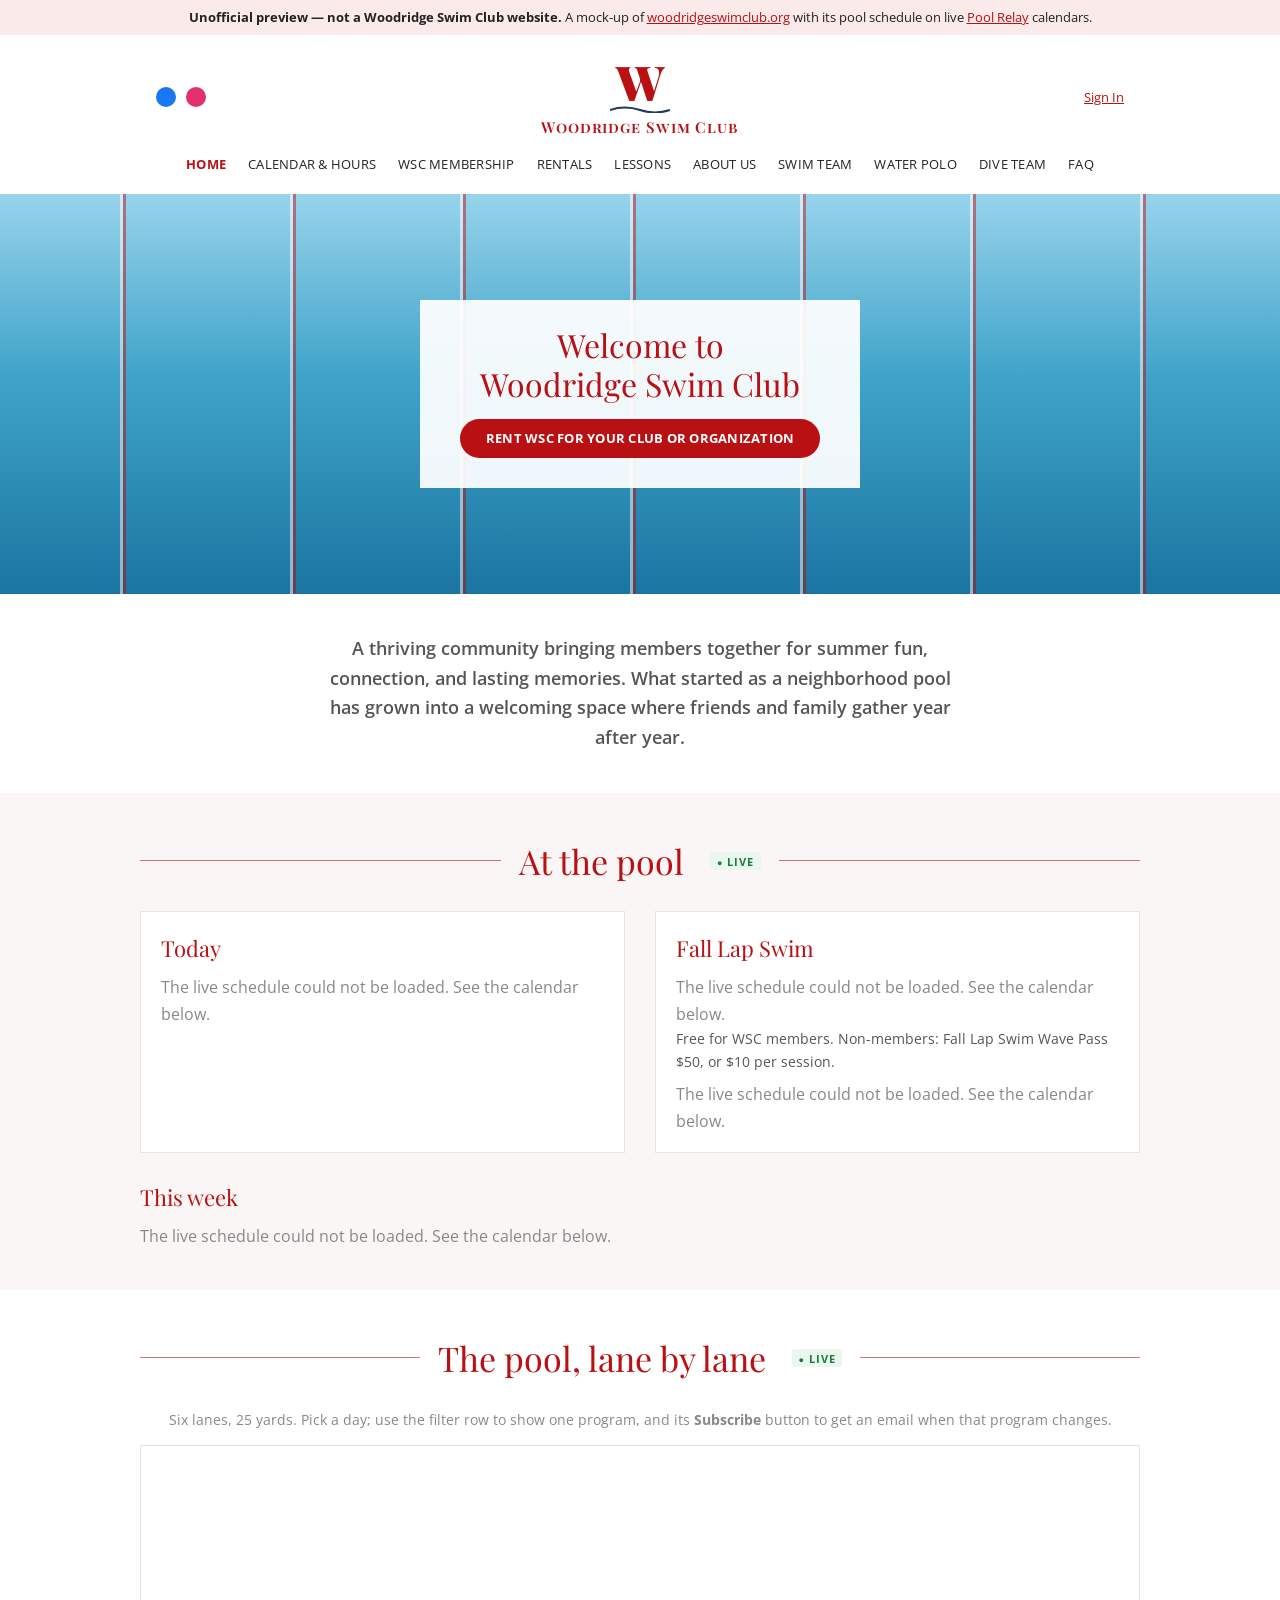
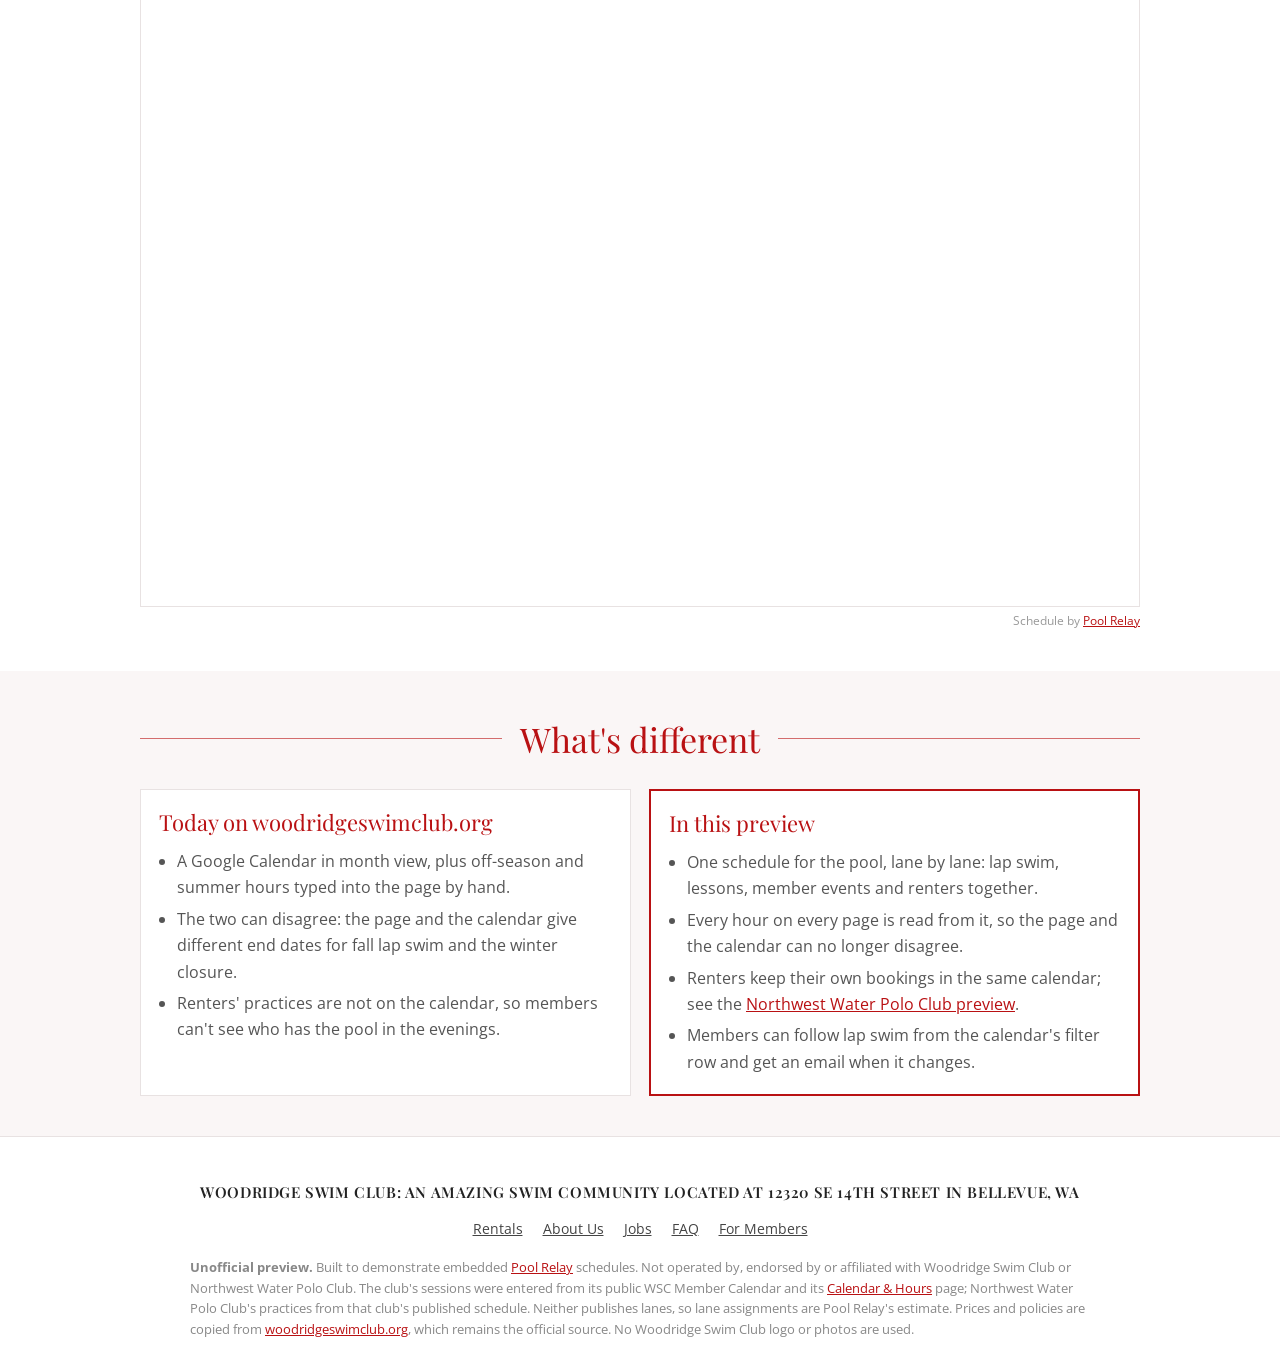
<file: index.html>
<!doctype html>
<!-- UNOFFICIAL PREVIEW. Not a Woodridge Swim Club website. A mock-up of https://woodridgeswimclub.org
     with the pool schedule on live Pool Relay calendars. Built to demonstrate Pool Relay; not affiliated with Woodridge Swim Club. -->
<html lang="en">
<head>
<meta charset="utf-8">
<meta name="viewport" content="width=device-width, initial-scale=1">
<meta name="robots" content="noindex">
<title>Home | Woodridge Swim Club (unofficial preview)</title>
<link rel="preconnect" href="https://fonts.googleapis.com"><link rel="preconnect" href="https://fonts.gstatic.com" crossorigin>
<link href="https://fonts.googleapis.com/css2?family=Open+Sans:wght@400;600;700&family=Playfair+Display:wght@400;600;900&display=swap" rel="stylesheet">
<link rel="stylesheet" href="style.css?v=8741b66e">
</head>
<body>
<div class="preview-note"><b>Unofficial preview — not a Woodridge Swim Club website.</b> A mock-up of <a href="https://woodridgeswimclub.org" target="_blank" rel="noopener noreferrer">woodridgeswimclub.org</a> with its pool schedule on live <a href="https://www.poolrelay.com/" target="_blank" rel="noopener noreferrer">Pool Relay</a> calendars.</div>
<header class="site">
  <div class="top"><div class="social"><a class="fb" href="https://www.facebook.com/223320237696365" target="_blank" rel="noopener noreferrer"><span class="sr" hidden>Facebook</span></a><a class="ig" href="https://www.instagram.com/woodridgeswimclub12320/" target="_blank" rel="noopener noreferrer"><span class="sr" hidden>Instagram</span></a></div>
    <a class="brand" href="index.html"><span class="w">W</span><svg class="wave" viewBox="0 0 60 8" aria-hidden="true"><path d="M0 5 Q15 0 30 5 T60 5" fill="none" stroke="#1f3a5f" stroke-width="2"/></svg><span class="nm">Woodridge Swim Club</span></a>
    <div class="tools"><a href="https://woodridgeswimclub.org/m/account" target="_blank" rel="noopener noreferrer">Sign In</a></div></div>
  <nav class="main" aria-label="Main"><a href="index.html" class="here">Home</a><a href="calendar-hours.html">Calendar &amp; Hours</a><a href="https://woodridgeswimclub.org/wsc-membership" target="_blank" rel="noopener noreferrer">WSC Membership</a><a href="rentals.html">Rentals</a><a href="https://woodridgeswimclub.org/lessons" target="_blank" rel="noopener noreferrer">Lessons</a><a href="https://woodridgeswimclub.org/about-us" target="_blank" rel="noopener noreferrer">About Us</a><a href="https://woodridgeswimclub.org/swim-team" target="_blank" rel="noopener noreferrer">Swim Team</a><a href="water-polo.html">Water Polo</a><a href="https://woodridgeswimclub.org/dive-team" target="_blank" rel="noopener noreferrer">Dive Team</a><a href="https://woodridgeswimclub.org/faq" target="_blank" rel="noopener noreferrer">FAQ</a></nav>
  <details class="mnav"><summary>Menu ▾</summary><div class="mpanel"><a href="index.html" class="here">Home</a><a href="calendar-hours.html">Calendar &amp; Hours</a><a href="https://woodridgeswimclub.org/wsc-membership" target="_blank" rel="noopener noreferrer">WSC Membership</a><a href="rentals.html">Rentals</a><a href="https://woodridgeswimclub.org/lessons" target="_blank" rel="noopener noreferrer">Lessons</a><a href="https://woodridgeswimclub.org/about-us" target="_blank" rel="noopener noreferrer">About Us</a><a href="https://woodridgeswimclub.org/swim-team" target="_blank" rel="noopener noreferrer">Swim Team</a><a href="water-polo.html">Water Polo</a><a href="https://woodridgeswimclub.org/dive-team" target="_blank" rel="noopener noreferrer">Dive Team</a><a href="https://woodridgeswimclub.org/faq" target="_blank" rel="noopener noreferrer">FAQ</a></div></details>
</header>
<main>

<section class="hero"><div class="box"><h1>Welcome to<br>Woodridge Swim Club</h1>
  <a class="btn" href="rentals.html">Rent WSC for your club or organization</a></div></section>
<section class="band"><div class="wrap">
  <p class="lead">A thriving community bringing members together for summer fun, connection, and lasting memories. What started as a
    neighborhood pool has grown into a welcoming space where friends and family gather year after year.</p>
</div></section>
<section class="band tint"><div class="wrap">
  <h2 class="rule">At the pool <span class="live-tag">Live</span></h2>
  <div class="cols">
    <div class="card"><h3>Today</h3><div data-live="today" data-view="Nc7axAhzCRbiygA0GagJJG" data-empty="Nothing on the schedule.">…</div></div>
    <div class="card"><h3>Fall Lap Swim</h3><div data-live="when" data-view="Nc7axAhzCRbiygA0GagJJG" data-groups="grp:lap-swim-44" data-by-title>…</div>
      <p class="small" style="margin:0">Free for WSC members. Non-members: Fall Lap Swim Wave Pass $50, or $10 per session.</p>
      <div data-live="closures" data-view="Nc7axAhzCRbiygA0GagJJG" data-ahead="75" style="margin-top:8px"></div></div>
  </div>
  <h3 style="margin-top:26px">This week</h3>
  <div class="week" data-live="week" data-view="Nc7axAhzCRbiygA0GagJJG" data-skip-empty data-empty="Nothing in the pool this week."><p class="muted">Loading the week…</p></div>
</div></section>
<section class="band"><div class="wrap">
  <h2 class="rule">The pool, lane by lane <span class="live-tag">Live</span></h2>
  <p class="small muted" style="text-align:center">Six lanes, 25 yards. Pick a day; use the filter row to show one program, and its
    <b>Subscribe</b> button to get an email when that program changes.</p>
  <div class="frame"><iframe src="https://www.poolrelay.com/embed/qDBViA6j1TooChUAy2r0jS" height="760" title="Woodridge Swim Club pool, lane by lane" loading="lazy"></iframe></div><p class="credit">Schedule by <a href="https://www.poolrelay.com/" target="_blank" rel="noopener noreferrer">Pool Relay</a></p>
</div></section>
<section class="band tint"><div class="wrap">
  <h2 class="rule">What's different</h2>
  <div class="ba">
  <div><h3>Today on woodridgeswimclub.org</h3><ul>
    <li>A Google Calendar in month view, plus off-season and summer hours typed into the page by hand.</li>
    <li>The two can disagree: the page and the calendar give different end dates for fall lap swim and the winter closure.</li>
    <li>Renters' practices are not on the calendar, so members can't see who has the pool in the evenings.</li></ul></div>
  <div class="a"><h3>In this preview</h3><ul>
    <li>One schedule for the pool, lane by lane: lap swim, lessons, member events and renters together.</li>
    <li>Every hour on every page is read from it, so the page and the calendar can no longer disagree.</li>
    <li>Renters keep their own bookings in the same calendar; see the <a href="https://psmoore.github.io/pool_nwwaterpolo/" target="_blank" rel="noopener noreferrer">Northwest Water Polo Club preview</a>.</li>
    <li>Members can follow lap swim from the calendar's filter row and get an email when it changes.</li></ul></div>
</div>
</div></section>

</main>
<footer>
  <p class="big">Woodridge Swim Club: an amazing swim community located at 12320 SE 14th Street in Bellevue, WA</p>
  <nav><a href="rentals.html">Rentals</a> <a href="https://woodridgeswimclub.org/about-us" target="_blank" rel="noopener noreferrer">About Us</a> <a href="https://woodridgeswimclub.org/jobs" target="_blank" rel="noopener noreferrer">Jobs</a> <a href="https://woodridgeswimclub.org/faq" target="_blank" rel="noopener noreferrer">FAQ</a> <a href="https://woodridgeswimclub.org/for-members" target="_blank" rel="noopener noreferrer">For Members</a></nav>
  <p class="disc"><b>Unofficial preview.</b> Built to demonstrate embedded <a href="https://www.poolrelay.com/" target="_blank" rel="noopener noreferrer">Pool Relay</a> schedules. Not operated by,
    endorsed by or affiliated with Woodridge Swim Club or Northwest Water Polo Club. The club's sessions were entered from its public WSC
    Member Calendar and its <a href="https://woodridgeswimclub.org/calendar-%26-hours" target="_blank" rel="noopener noreferrer">Calendar &amp; Hours</a> page; Northwest Water Polo Club's practices from that club's
    published schedule. Neither publishes lanes, so lane assignments are Pool Relay's estimate. Prices and policies are copied from
    <a href="https://woodridgeswimclub.org" target="_blank" rel="noopener noreferrer">woodridgeswimclub.org</a>, which remains the official source. No Woodridge Swim Club logo or photos are used.</p>
</footer>
<script src="finder.js?v=8741b66e"></script>
</body>
</html>
</file>
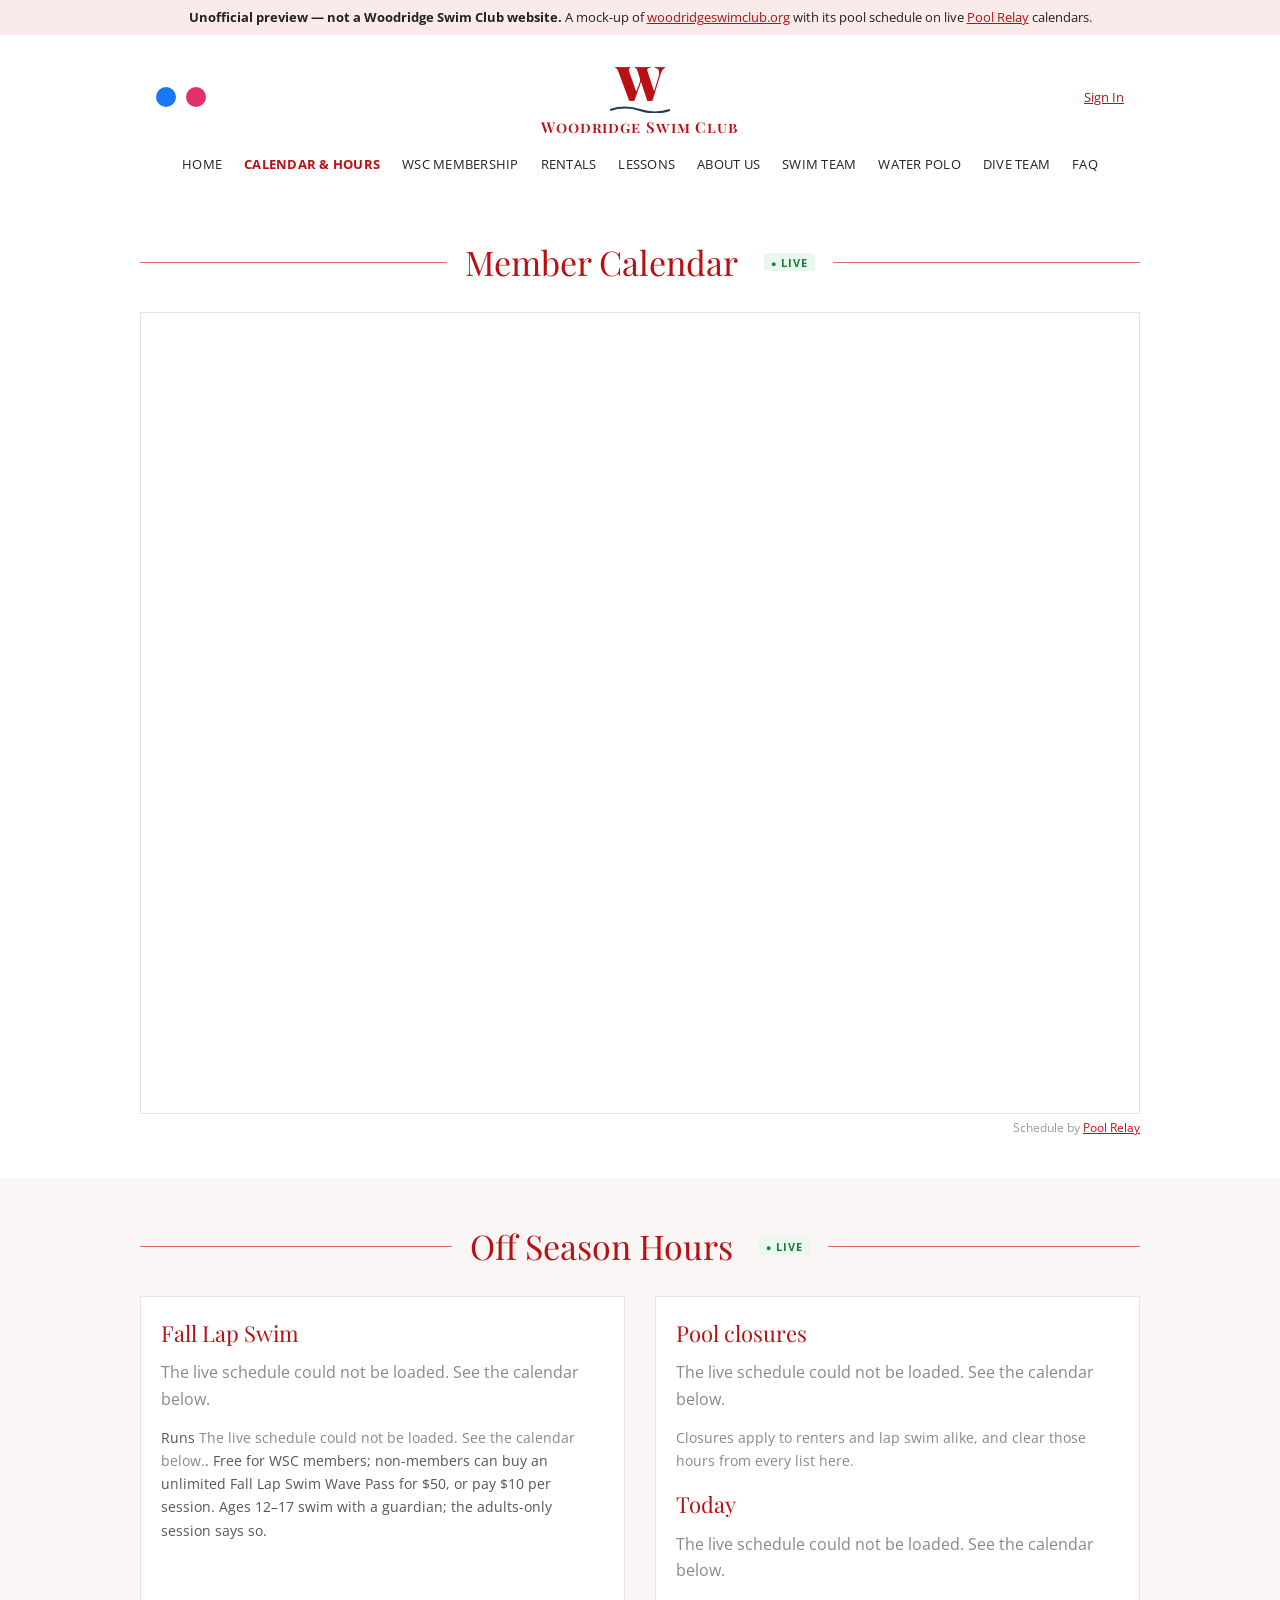
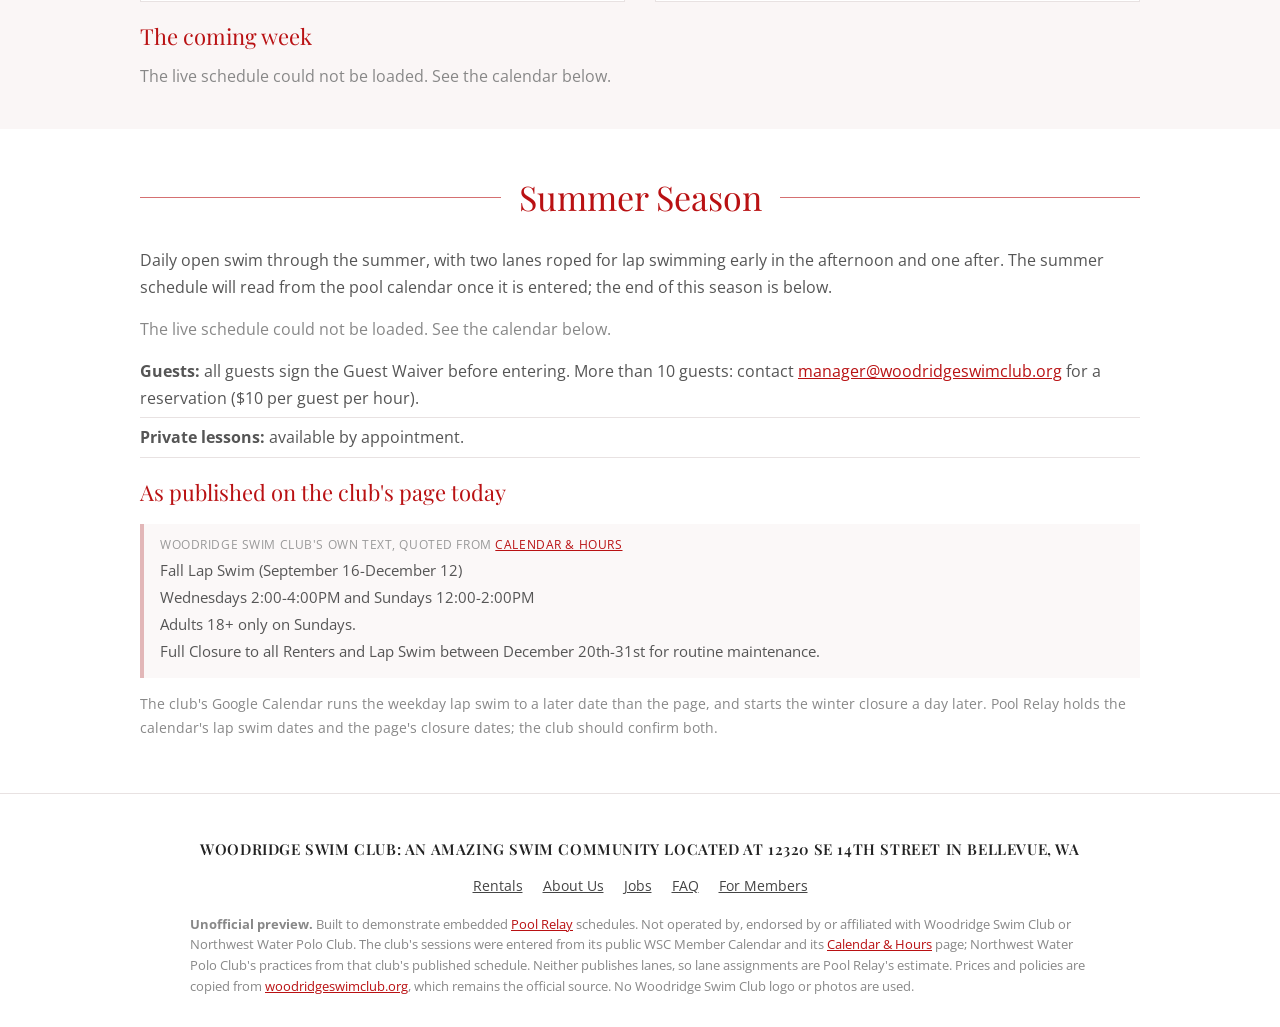
<file: calendar-hours.html>
<!doctype html>
<!-- UNOFFICIAL PREVIEW. Not a Woodridge Swim Club website. A mock-up of https://woodridgeswimclub.org
     with the pool schedule on live Pool Relay calendars. Built to demonstrate Pool Relay; not affiliated with Woodridge Swim Club. -->
<html lang="en">
<head>
<meta charset="utf-8">
<meta name="viewport" content="width=device-width, initial-scale=1">
<meta name="robots" content="noindex">
<title>Calendar &amp; Hours | Woodridge Swim Club (unofficial preview)</title>
<link rel="preconnect" href="https://fonts.googleapis.com"><link rel="preconnect" href="https://fonts.gstatic.com" crossorigin>
<link href="https://fonts.googleapis.com/css2?family=Open+Sans:wght@400;600;700&family=Playfair+Display:wght@400;600;900&display=swap" rel="stylesheet">
<link rel="stylesheet" href="style.css?v=8741b66e">
</head>
<body>
<div class="preview-note"><b>Unofficial preview — not a Woodridge Swim Club website.</b> A mock-up of <a href="https://woodridgeswimclub.org" target="_blank" rel="noopener noreferrer">woodridgeswimclub.org</a> with its pool schedule on live <a href="https://www.poolrelay.com/" target="_blank" rel="noopener noreferrer">Pool Relay</a> calendars.</div>
<header class="site">
  <div class="top"><div class="social"><a class="fb" href="https://www.facebook.com/223320237696365" target="_blank" rel="noopener noreferrer"><span class="sr" hidden>Facebook</span></a><a class="ig" href="https://www.instagram.com/woodridgeswimclub12320/" target="_blank" rel="noopener noreferrer"><span class="sr" hidden>Instagram</span></a></div>
    <a class="brand" href="index.html"><span class="w">W</span><svg class="wave" viewBox="0 0 60 8" aria-hidden="true"><path d="M0 5 Q15 0 30 5 T60 5" fill="none" stroke="#1f3a5f" stroke-width="2"/></svg><span class="nm">Woodridge Swim Club</span></a>
    <div class="tools"><a href="https://woodridgeswimclub.org/m/account" target="_blank" rel="noopener noreferrer">Sign In</a></div></div>
  <nav class="main" aria-label="Main"><a href="index.html">Home</a><a href="calendar-hours.html" class="here">Calendar &amp; Hours</a><a href="https://woodridgeswimclub.org/wsc-membership" target="_blank" rel="noopener noreferrer">WSC Membership</a><a href="rentals.html">Rentals</a><a href="https://woodridgeswimclub.org/lessons" target="_blank" rel="noopener noreferrer">Lessons</a><a href="https://woodridgeswimclub.org/about-us" target="_blank" rel="noopener noreferrer">About Us</a><a href="https://woodridgeswimclub.org/swim-team" target="_blank" rel="noopener noreferrer">Swim Team</a><a href="water-polo.html">Water Polo</a><a href="https://woodridgeswimclub.org/dive-team" target="_blank" rel="noopener noreferrer">Dive Team</a><a href="https://woodridgeswimclub.org/faq" target="_blank" rel="noopener noreferrer">FAQ</a></nav>
  <details class="mnav"><summary>Menu ▾</summary><div class="mpanel"><a href="index.html">Home</a><a href="calendar-hours.html" class="here">Calendar &amp; Hours</a><a href="https://woodridgeswimclub.org/wsc-membership" target="_blank" rel="noopener noreferrer">WSC Membership</a><a href="rentals.html">Rentals</a><a href="https://woodridgeswimclub.org/lessons" target="_blank" rel="noopener noreferrer">Lessons</a><a href="https://woodridgeswimclub.org/about-us" target="_blank" rel="noopener noreferrer">About Us</a><a href="https://woodridgeswimclub.org/swim-team" target="_blank" rel="noopener noreferrer">Swim Team</a><a href="water-polo.html">Water Polo</a><a href="https://woodridgeswimclub.org/dive-team" target="_blank" rel="noopener noreferrer">Dive Team</a><a href="https://woodridgeswimclub.org/faq" target="_blank" rel="noopener noreferrer">FAQ</a></div></details>
</header>
<main>

<section class="band"><div class="wrap">
  <h2 class="rule">Member Calendar <span class="live-tag">Live</span></h2>
  <div class="frame"><iframe src="https://www.poolrelay.com/embed/Nc7axAhzCRbiygA0GagJJG" height="800" title="Woodridge Swim Club pool, week" loading="lazy"></iframe></div><p class="credit">Schedule by <a href="https://www.poolrelay.com/" target="_blank" rel="noopener noreferrer">Pool Relay</a></p>
</div></section>
<section class="band tint"><div class="wrap">
  <h2 class="rule">Off Season Hours <span class="live-tag">Live</span></h2>
  <div class="cols">
    <div class="card"><h3>Fall Lap Swim</h3><div data-live="when" data-view="Nc7axAhzCRbiygA0GagJJG" data-groups="grp:lap-swim-44" data-by-title>…</div>
      <p class="small">Runs <span data-live="through" data-view="Nc7axAhzCRbiygA0GagJJG" data-groups="grp:lap-swim-44">…</span>. Free for WSC members; non-members can buy an unlimited Fall Lap Swim
        Wave Pass for $50, or pay $10 per session. Ages 12–17 swim with a guardian; the adults-only session says so.</p></div>
    <div class="card"><h3>Pool closures</h3><div data-live="closures" data-view="Nc7axAhzCRbiygA0GagJJG" data-ahead="120"></div>
      <p class="small muted">Closures apply to renters and lap swim alike, and clear those hours from every list here.</p>
      <h3>Today</h3><div data-live="today" data-view="Nc7axAhzCRbiygA0GagJJG" data-empty="Nothing on the schedule.">…</div></div>
  </div>
  <h3>The coming week</h3>
  <div class="week" data-live="week" data-view="Nc7axAhzCRbiygA0GagJJG" data-empty="Nothing in the pool this week."><p class="muted">Loading…</p></div>
</div></section>
<section class="band"><div class="wrap">
  <h2 class="rule">Summer Season</h2>
  <p>Daily open swim through the summer, with two lanes roped for lap swimming early in the afternoon and one after. The summer schedule
    will read from the pool calendar once it is entered; the end of this season is below.</p>
  <div data-live="when" data-view="Nc7axAhzCRbiygA0GagJJG" data-groups="grp:open-swim-10" data-lookback="60" data-past-note="Open swim is over for the year.">…</div>
  <ul class="facts"><li><b>Guests:</b> all guests sign the Guest Waiver before entering. More than 10 guests: contact
    <a href="mailto:manager@woodridgeswimclub.org">manager@woodridgeswimclub.org</a> for a reservation ($10 per guest per hour).</li>
    <li><b>Private lessons:</b> available by appointment.</li></ul>
  <h3>As published on the club's page today</h3>
  <blockquote class="quote"><span class="qh">Woodridge Swim Club&#x27;s own text, quoted from <a href="https://woodridgeswimclub.org/calendar-%26-hours" target="_blank" rel="noopener noreferrer">Calendar & Hours</a></span><p>Fall Lap Swim (September 16-December 12)</p><p>Wednesdays 2:00-4:00PM and Sundays 12:00-2:00PM</p><p>Adults 18+ only on Sundays.</p><p>Full Closure to all Renters and Lap Swim between December 20th-31st for routine maintenance.</p></blockquote>
  <p class="small muted">The club's Google Calendar runs the weekday lap swim to a later date than the page, and starts the winter closure a day
    later. Pool Relay holds the calendar's lap swim dates and the page's closure dates; the club should confirm both.</p>
</div></section>

</main>
<footer>
  <p class="big">Woodridge Swim Club: an amazing swim community located at 12320 SE 14th Street in Bellevue, WA</p>
  <nav><a href="rentals.html">Rentals</a> <a href="https://woodridgeswimclub.org/about-us" target="_blank" rel="noopener noreferrer">About Us</a> <a href="https://woodridgeswimclub.org/jobs" target="_blank" rel="noopener noreferrer">Jobs</a> <a href="https://woodridgeswimclub.org/faq" target="_blank" rel="noopener noreferrer">FAQ</a> <a href="https://woodridgeswimclub.org/for-members" target="_blank" rel="noopener noreferrer">For Members</a></nav>
  <p class="disc"><b>Unofficial preview.</b> Built to demonstrate embedded <a href="https://www.poolrelay.com/" target="_blank" rel="noopener noreferrer">Pool Relay</a> schedules. Not operated by,
    endorsed by or affiliated with Woodridge Swim Club or Northwest Water Polo Club. The club's sessions were entered from its public WSC
    Member Calendar and its <a href="https://woodridgeswimclub.org/calendar-%26-hours" target="_blank" rel="noopener noreferrer">Calendar &amp; Hours</a> page; Northwest Water Polo Club's practices from that club's
    published schedule. Neither publishes lanes, so lane assignments are Pool Relay's estimate. Prices and policies are copied from
    <a href="https://woodridgeswimclub.org" target="_blank" rel="noopener noreferrer">woodridgeswimclub.org</a>, which remains the official source. No Woodridge Swim Club logo or photos are used.</p>
</footer>
<script src="finder.js?v=8741b66e"></script>
</body>
</html>
</file>
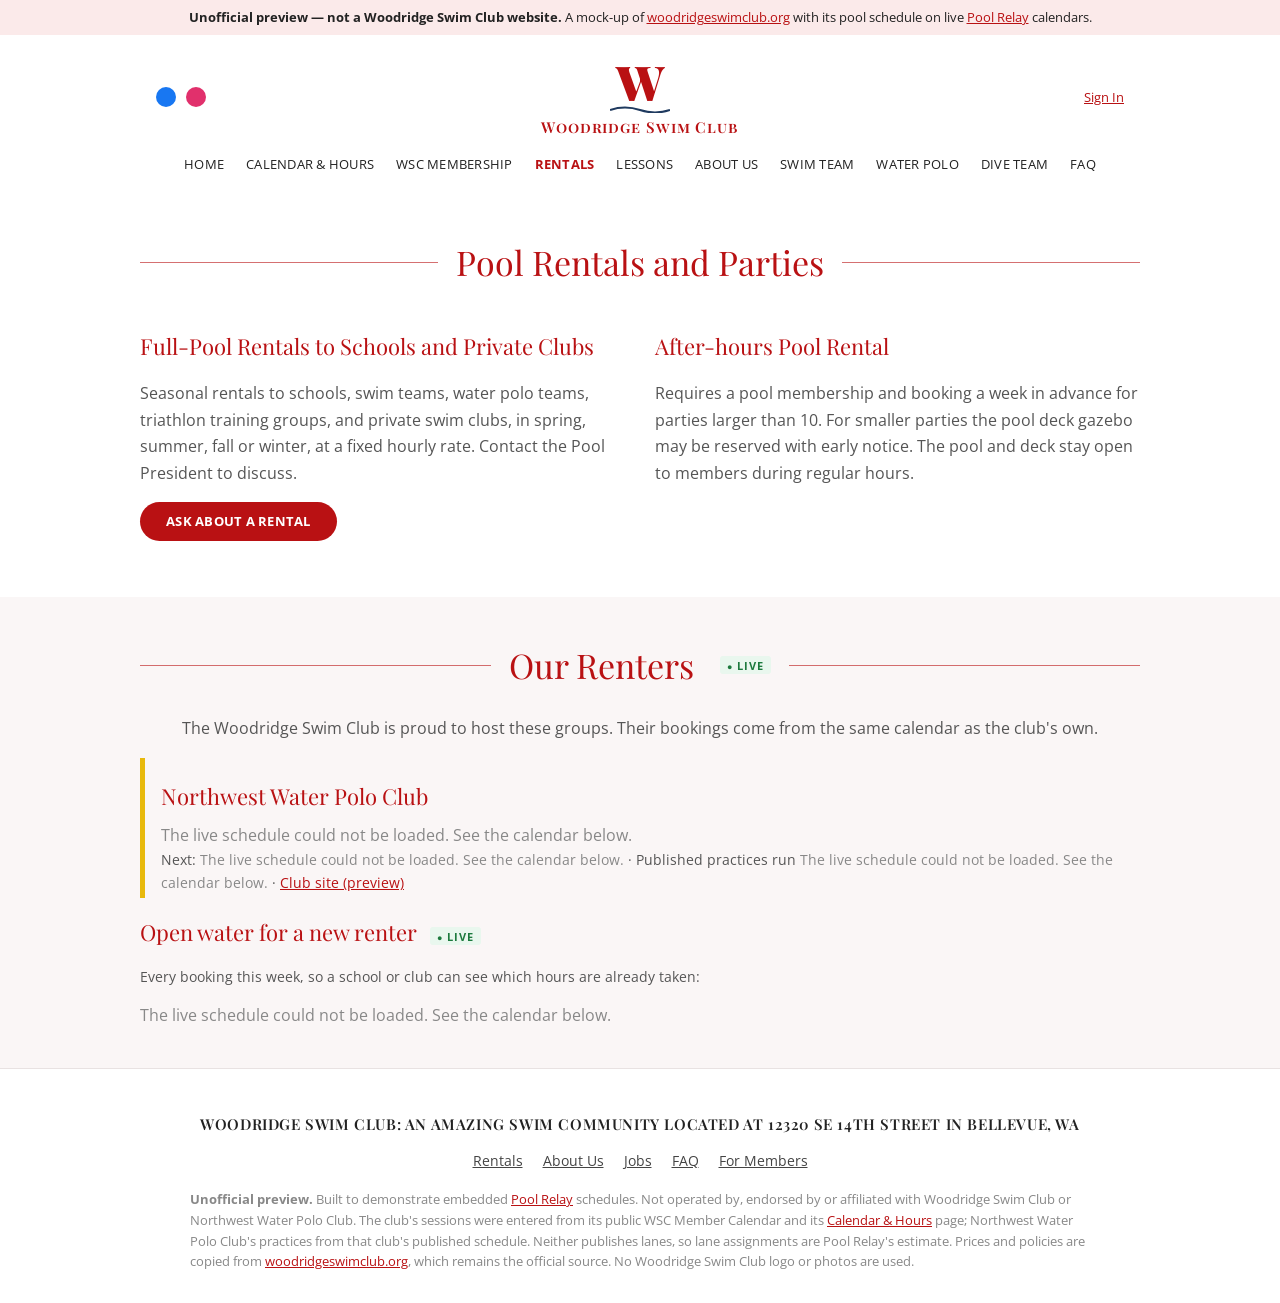
<file: rentals.html>
<!doctype html>
<!-- UNOFFICIAL PREVIEW. Not a Woodridge Swim Club website. A mock-up of https://woodridgeswimclub.org
     with the pool schedule on live Pool Relay calendars. Built to demonstrate Pool Relay; not affiliated with Woodridge Swim Club. -->
<html lang="en">
<head>
<meta charset="utf-8">
<meta name="viewport" content="width=device-width, initial-scale=1">
<meta name="robots" content="noindex">
<title>Rentals | Woodridge Swim Club (unofficial preview)</title>
<link rel="preconnect" href="https://fonts.googleapis.com"><link rel="preconnect" href="https://fonts.gstatic.com" crossorigin>
<link href="https://fonts.googleapis.com/css2?family=Open+Sans:wght@400;600;700&family=Playfair+Display:wght@400;600;900&display=swap" rel="stylesheet">
<link rel="stylesheet" href="style.css?v=8741b66e">
</head>
<body>
<div class="preview-note"><b>Unofficial preview — not a Woodridge Swim Club website.</b> A mock-up of <a href="https://woodridgeswimclub.org" target="_blank" rel="noopener noreferrer">woodridgeswimclub.org</a> with its pool schedule on live <a href="https://www.poolrelay.com/" target="_blank" rel="noopener noreferrer">Pool Relay</a> calendars.</div>
<header class="site">
  <div class="top"><div class="social"><a class="fb" href="https://www.facebook.com/223320237696365" target="_blank" rel="noopener noreferrer"><span class="sr" hidden>Facebook</span></a><a class="ig" href="https://www.instagram.com/woodridgeswimclub12320/" target="_blank" rel="noopener noreferrer"><span class="sr" hidden>Instagram</span></a></div>
    <a class="brand" href="index.html"><span class="w">W</span><svg class="wave" viewBox="0 0 60 8" aria-hidden="true"><path d="M0 5 Q15 0 30 5 T60 5" fill="none" stroke="#1f3a5f" stroke-width="2"/></svg><span class="nm">Woodridge Swim Club</span></a>
    <div class="tools"><a href="https://woodridgeswimclub.org/m/account" target="_blank" rel="noopener noreferrer">Sign In</a></div></div>
  <nav class="main" aria-label="Main"><a href="index.html">Home</a><a href="calendar-hours.html">Calendar &amp; Hours</a><a href="https://woodridgeswimclub.org/wsc-membership" target="_blank" rel="noopener noreferrer">WSC Membership</a><a href="rentals.html" class="here">Rentals</a><a href="https://woodridgeswimclub.org/lessons" target="_blank" rel="noopener noreferrer">Lessons</a><a href="https://woodridgeswimclub.org/about-us" target="_blank" rel="noopener noreferrer">About Us</a><a href="https://woodridgeswimclub.org/swim-team" target="_blank" rel="noopener noreferrer">Swim Team</a><a href="water-polo.html">Water Polo</a><a href="https://woodridgeswimclub.org/dive-team" target="_blank" rel="noopener noreferrer">Dive Team</a><a href="https://woodridgeswimclub.org/faq" target="_blank" rel="noopener noreferrer">FAQ</a></nav>
  <details class="mnav"><summary>Menu ▾</summary><div class="mpanel"><a href="index.html">Home</a><a href="calendar-hours.html">Calendar &amp; Hours</a><a href="https://woodridgeswimclub.org/wsc-membership" target="_blank" rel="noopener noreferrer">WSC Membership</a><a href="rentals.html" class="here">Rentals</a><a href="https://woodridgeswimclub.org/lessons" target="_blank" rel="noopener noreferrer">Lessons</a><a href="https://woodridgeswimclub.org/about-us" target="_blank" rel="noopener noreferrer">About Us</a><a href="https://woodridgeswimclub.org/swim-team" target="_blank" rel="noopener noreferrer">Swim Team</a><a href="water-polo.html">Water Polo</a><a href="https://woodridgeswimclub.org/dive-team" target="_blank" rel="noopener noreferrer">Dive Team</a><a href="https://woodridgeswimclub.org/faq" target="_blank" rel="noopener noreferrer">FAQ</a></div></details>
</header>
<main>

<section class="band"><div class="wrap">
  <h2 class="rule">Pool Rentals and Parties</h2>
  <div class="cols">
    <div><h3>Full-Pool Rentals to Schools and Private Clubs</h3>
      <p>Seasonal rentals to schools, swim teams, water polo teams, triathlon training groups, and private swim clubs, in spring, summer,
        fall or winter, at a fixed hourly rate. Contact the Pool President to discuss.</p>
      <p><a class="btn" href="https://woodridgeswimclub.org/rentals" target="_blank" rel="noopener noreferrer">Ask about a rental</a></p></div>
    <div><h3>After-hours Pool Rental</h3>
      <p>Requires a pool membership and booking a week in advance for parties larger than 10. For smaller parties the pool deck gazebo may
        be reserved with early notice. The pool and deck stay open to members during regular hours.</p></div>
  </div>
</div></section>
<section class="band tint"><div class="wrap">
  <h2 class="rule">Our Renters <span class="live-tag">Live</span></h2>
  <p style="text-align:center">The Woodridge Swim Club is proud to host these groups. Their bookings come from the same calendar as the club's own.</p>
  <div class="renter"><h3>Northwest Water Polo Club</h3>
    <div data-live="when" data-view="Nc7axAhzCRbiygA0GagJJG" data-groups="grp:northwest-water-polo-club" data-by-title data-past-note="Its next session has not been entered yet.">…</div>
    <p class="small" style="margin:0">Next: <span data-live="next" data-view="Nc7axAhzCRbiygA0GagJJG" data-groups="grp:northwest-water-polo-club" data-show-title>…</span> · Published practices run
      <span data-live="through" data-view="Nc7axAhzCRbiygA0GagJJG" data-groups="grp:northwest-water-polo-club">…</span> · <a href="https://psmoore.github.io/pool_nwwaterpolo/" target="_blank" rel="noopener noreferrer">Club site (preview)</a></p></div>
  <h3>Open water for a new renter <span class="live-tag">Live</span></h3>
  <p class="small">Every booking this week, so a school or club can see which hours are already taken:</p>
  <div class="week" data-live="week" data-view="Nc7axAhzCRbiygA0GagJJG"><p class="muted">Loading…</p></div>
</div></section>

</main>
<footer>
  <p class="big">Woodridge Swim Club: an amazing swim community located at 12320 SE 14th Street in Bellevue, WA</p>
  <nav><a href="rentals.html" class="here">Rentals</a> <a href="https://woodridgeswimclub.org/about-us" target="_blank" rel="noopener noreferrer">About Us</a> <a href="https://woodridgeswimclub.org/jobs" target="_blank" rel="noopener noreferrer">Jobs</a> <a href="https://woodridgeswimclub.org/faq" target="_blank" rel="noopener noreferrer">FAQ</a> <a href="https://woodridgeswimclub.org/for-members" target="_blank" rel="noopener noreferrer">For Members</a></nav>
  <p class="disc"><b>Unofficial preview.</b> Built to demonstrate embedded <a href="https://www.poolrelay.com/" target="_blank" rel="noopener noreferrer">Pool Relay</a> schedules. Not operated by,
    endorsed by or affiliated with Woodridge Swim Club or Northwest Water Polo Club. The club's sessions were entered from its public WSC
    Member Calendar and its <a href="https://woodridgeswimclub.org/calendar-%26-hours" target="_blank" rel="noopener noreferrer">Calendar &amp; Hours</a> page; Northwest Water Polo Club's practices from that club's
    published schedule. Neither publishes lanes, so lane assignments are Pool Relay's estimate. Prices and policies are copied from
    <a href="https://woodridgeswimclub.org" target="_blank" rel="noopener noreferrer">woodridgeswimclub.org</a>, which remains the official source. No Woodridge Swim Club logo or photos are used.</p>
</footer>
<script src="finder.js?v=8741b66e"></script>
</body>
</html>
</file>
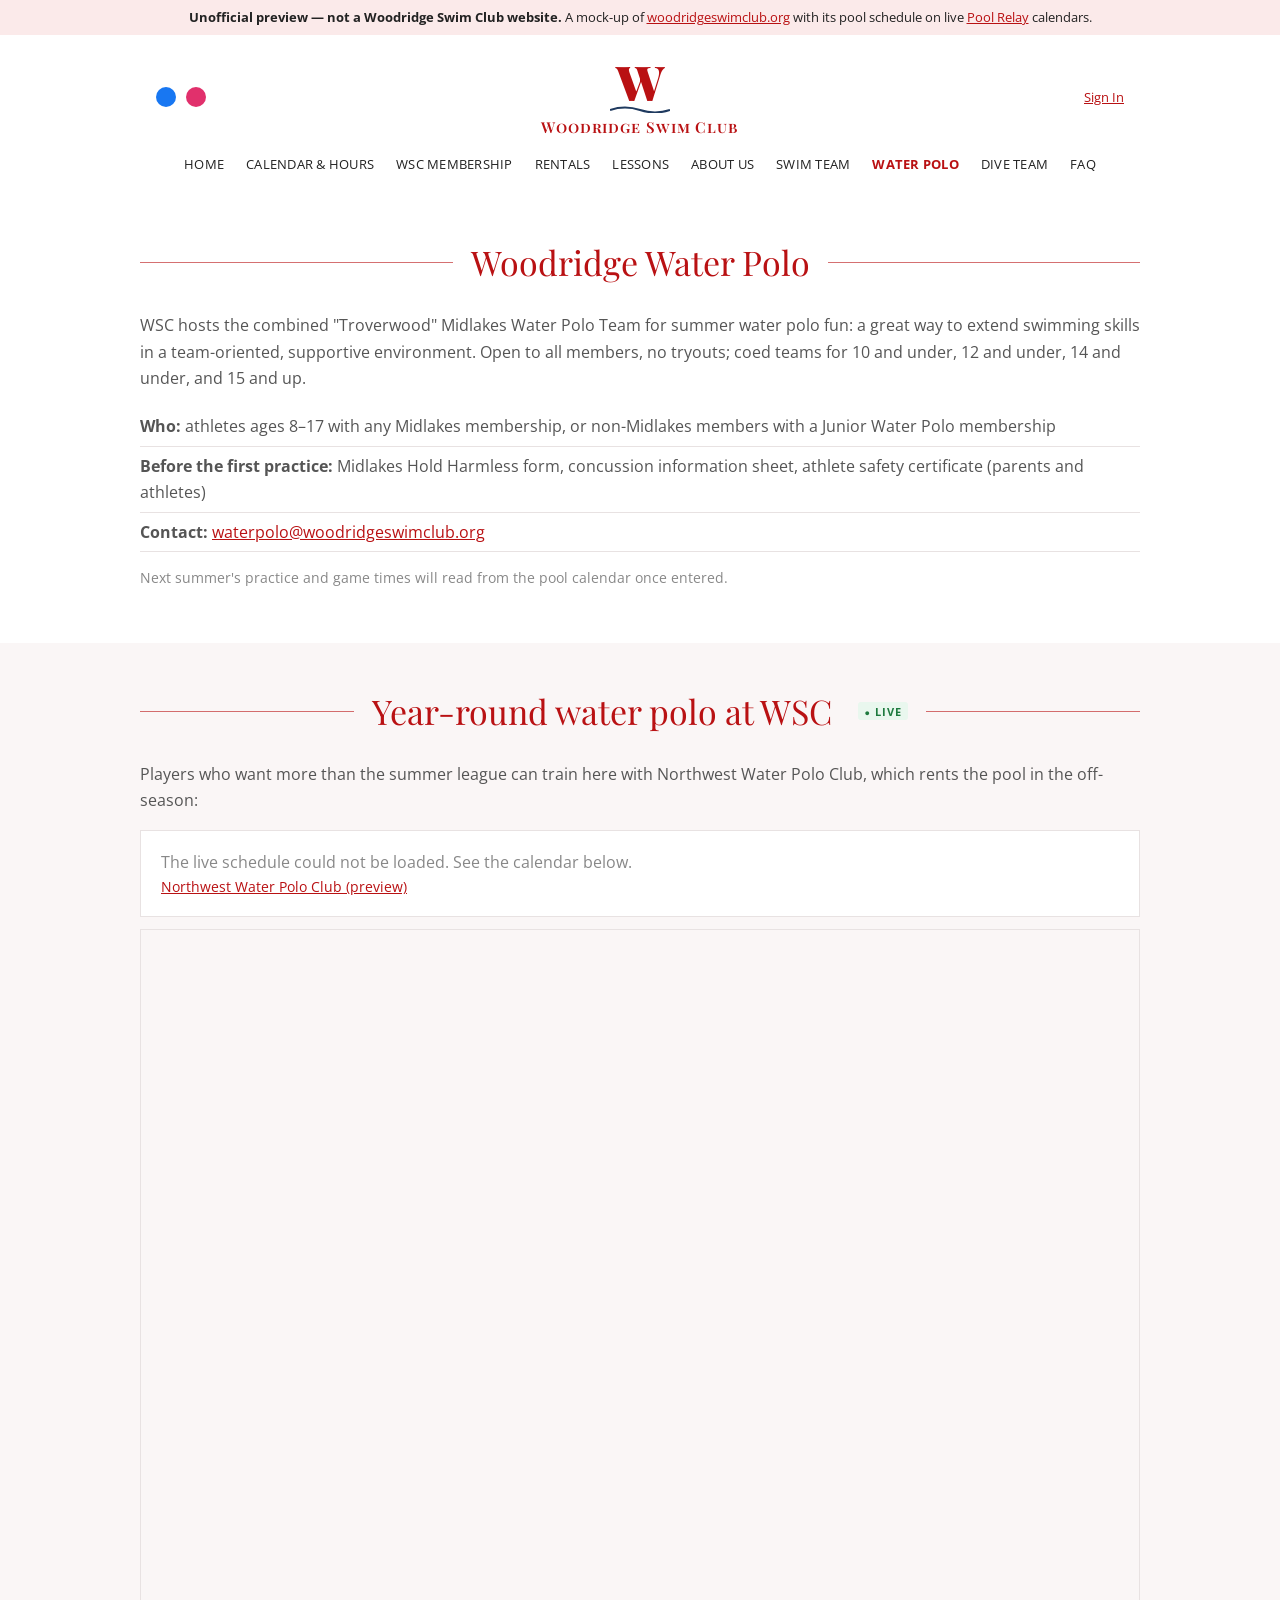
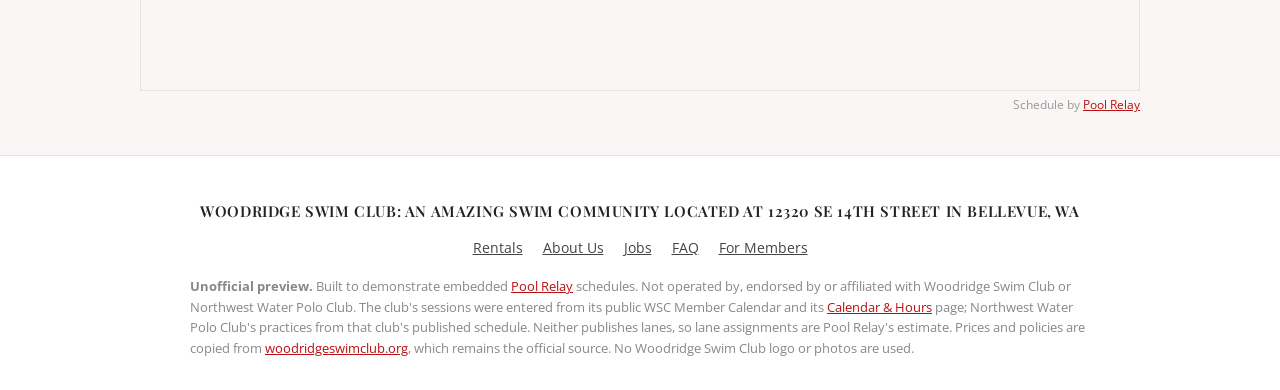
<file: water-polo.html>
<!doctype html>
<!-- UNOFFICIAL PREVIEW. Not a Woodridge Swim Club website. A mock-up of https://woodridgeswimclub.org
     with the pool schedule on live Pool Relay calendars. Built to demonstrate Pool Relay; not affiliated with Woodridge Swim Club. -->
<html lang="en">
<head>
<meta charset="utf-8">
<meta name="viewport" content="width=device-width, initial-scale=1">
<meta name="robots" content="noindex">
<title>Water Polo | Woodridge Swim Club (unofficial preview)</title>
<link rel="preconnect" href="https://fonts.googleapis.com"><link rel="preconnect" href="https://fonts.gstatic.com" crossorigin>
<link href="https://fonts.googleapis.com/css2?family=Open+Sans:wght@400;600;700&family=Playfair+Display:wght@400;600;900&display=swap" rel="stylesheet">
<link rel="stylesheet" href="style.css?v=8741b66e">
</head>
<body>
<div class="preview-note"><b>Unofficial preview — not a Woodridge Swim Club website.</b> A mock-up of <a href="https://woodridgeswimclub.org" target="_blank" rel="noopener noreferrer">woodridgeswimclub.org</a> with its pool schedule on live <a href="https://www.poolrelay.com/" target="_blank" rel="noopener noreferrer">Pool Relay</a> calendars.</div>
<header class="site">
  <div class="top"><div class="social"><a class="fb" href="https://www.facebook.com/223320237696365" target="_blank" rel="noopener noreferrer"><span class="sr" hidden>Facebook</span></a><a class="ig" href="https://www.instagram.com/woodridgeswimclub12320/" target="_blank" rel="noopener noreferrer"><span class="sr" hidden>Instagram</span></a></div>
    <a class="brand" href="index.html"><span class="w">W</span><svg class="wave" viewBox="0 0 60 8" aria-hidden="true"><path d="M0 5 Q15 0 30 5 T60 5" fill="none" stroke="#1f3a5f" stroke-width="2"/></svg><span class="nm">Woodridge Swim Club</span></a>
    <div class="tools"><a href="https://woodridgeswimclub.org/m/account" target="_blank" rel="noopener noreferrer">Sign In</a></div></div>
  <nav class="main" aria-label="Main"><a href="index.html">Home</a><a href="calendar-hours.html">Calendar &amp; Hours</a><a href="https://woodridgeswimclub.org/wsc-membership" target="_blank" rel="noopener noreferrer">WSC Membership</a><a href="rentals.html">Rentals</a><a href="https://woodridgeswimclub.org/lessons" target="_blank" rel="noopener noreferrer">Lessons</a><a href="https://woodridgeswimclub.org/about-us" target="_blank" rel="noopener noreferrer">About Us</a><a href="https://woodridgeswimclub.org/swim-team" target="_blank" rel="noopener noreferrer">Swim Team</a><a href="water-polo.html" class="here">Water Polo</a><a href="https://woodridgeswimclub.org/dive-team" target="_blank" rel="noopener noreferrer">Dive Team</a><a href="https://woodridgeswimclub.org/faq" target="_blank" rel="noopener noreferrer">FAQ</a></nav>
  <details class="mnav"><summary>Menu ▾</summary><div class="mpanel"><a href="index.html">Home</a><a href="calendar-hours.html">Calendar &amp; Hours</a><a href="https://woodridgeswimclub.org/wsc-membership" target="_blank" rel="noopener noreferrer">WSC Membership</a><a href="rentals.html">Rentals</a><a href="https://woodridgeswimclub.org/lessons" target="_blank" rel="noopener noreferrer">Lessons</a><a href="https://woodridgeswimclub.org/about-us" target="_blank" rel="noopener noreferrer">About Us</a><a href="https://woodridgeswimclub.org/swim-team" target="_blank" rel="noopener noreferrer">Swim Team</a><a href="water-polo.html" class="here">Water Polo</a><a href="https://woodridgeswimclub.org/dive-team" target="_blank" rel="noopener noreferrer">Dive Team</a><a href="https://woodridgeswimclub.org/faq" target="_blank" rel="noopener noreferrer">FAQ</a></div></details>
</header>
<main>

<section class="band"><div class="wrap">
  <h2 class="rule">Woodridge Water Polo</h2>
  <p>WSC hosts the combined "Troverwood" Midlakes Water Polo Team for summer water polo fun: a great way to extend swimming skills in a
    team-oriented, supportive environment. Open to all members, no tryouts; coed teams for 10 and under, 12 and under, 14 and under,
    and 15 and up.</p>
  <ul class="facts"><li><b>Who:</b> athletes ages 8–17 with any Midlakes membership, or non-Midlakes members with a Junior Water Polo membership</li>
    <li><b>Before the first practice:</b> Midlakes Hold Harmless form, concussion information sheet, athlete safety certificate (parents and athletes)</li>
    <li><b>Contact:</b> <a href="mailto:waterpolo@woodridgeswimclub.org">waterpolo@woodridgeswimclub.org</a></li></ul>
  <p class="small muted">Next summer's practice and game times will read from the pool calendar once entered.</p>
</div></section>
<section class="band tint"><div class="wrap">
  <h2 class="rule">Year-round water polo at WSC <span class="live-tag">Live</span></h2>
  <p>Players who want more than the summer league can train here with Northwest Water Polo Club, which rents the pool in the off-season:</p>
  <div class="card"><div data-live="when" data-view="Nc7axAhzCRbiygA0GagJJG" data-groups="grp:northwest-water-polo-club" data-by-title data-past-note="Its next session has not been entered yet.">…</div>
    <p class="small" style="margin:0"><a href="https://psmoore.github.io/pool_nwwaterpolo/" target="_blank" rel="noopener noreferrer">Northwest Water Polo Club (preview)</a></p></div>
  <div class="frame"><iframe src="https://www.poolrelay.com/embed/Nc7axAhzCRbiygA0GagJJG" height="760" title="Woodridge Swim Club pool, week" loading="lazy"></iframe></div><p class="credit">Schedule by <a href="https://www.poolrelay.com/" target="_blank" rel="noopener noreferrer">Pool Relay</a></p>
</div></section>

</main>
<footer>
  <p class="big">Woodridge Swim Club: an amazing swim community located at 12320 SE 14th Street in Bellevue, WA</p>
  <nav><a href="rentals.html">Rentals</a> <a href="https://woodridgeswimclub.org/about-us" target="_blank" rel="noopener noreferrer">About Us</a> <a href="https://woodridgeswimclub.org/jobs" target="_blank" rel="noopener noreferrer">Jobs</a> <a href="https://woodridgeswimclub.org/faq" target="_blank" rel="noopener noreferrer">FAQ</a> <a href="https://woodridgeswimclub.org/for-members" target="_blank" rel="noopener noreferrer">For Members</a></nav>
  <p class="disc"><b>Unofficial preview.</b> Built to demonstrate embedded <a href="https://www.poolrelay.com/" target="_blank" rel="noopener noreferrer">Pool Relay</a> schedules. Not operated by,
    endorsed by or affiliated with Woodridge Swim Club or Northwest Water Polo Club. The club's sessions were entered from its public WSC
    Member Calendar and its <a href="https://woodridgeswimclub.org/calendar-%26-hours" target="_blank" rel="noopener noreferrer">Calendar &amp; Hours</a> page; Northwest Water Polo Club's practices from that club's
    published schedule. Neither publishes lanes, so lane assignments are Pool Relay's estimate. Prices and policies are copied from
    <a href="https://woodridgeswimclub.org" target="_blank" rel="noopener noreferrer">woodridgeswimclub.org</a>, which remains the official source. No Woodridge Swim Club logo or photos are used.</p>
</footer>
<script src="finder.js?v=8741b66e"></script>
</body>
</html>
</file>
<file: style.css>
/* Woodridge Swim Club, unofficial preview. In the look of woodridgeswimclub.org (GoDaddy): white header with a centered
   red mark and small-caps name, centered uppercase navigation, Playfair Display headings in club red between rules, Open Sans. */
:root { --red: #b91113; --red-d: #8f0c0e; --ink: #1b1b1b; --text: #555; --line: #e8e2e2; --navy: #1f3a5f; }
* { box-sizing: border-box; }
html { -webkit-text-size-adjust: 100%; }
body { margin: 0; color: var(--text); background: #fff; font: 16px/1.65 "Open Sans", system-ui, sans-serif; }
a { color: var(--red); }
h1, h2, h3 { font-family: "Playfair Display", Georgia, serif; font-weight: 400; color: var(--red); }
.preview-note { background: #fbeaea; color: #222; font-size: 13px; padding: 7px 14px; text-align: center; }
header.site { background: #fff; }
header .top { max-width: 1000px; margin: 0 auto; display: grid; grid-template-columns: 1fr auto 1fr; align-items: center; padding: 22px 16px 8px; }
.social { display: flex; gap: 10px; } .social a { width: 20px; height: 20px; border-radius: 50%; display: inline-block; }
.social .fb { background: #1877f2; } .social .ig { background: #e1306c; }
.brand { text-align: center; text-decoration: none; display: block; }
.brand .w { display: block; font: 900 48px/1 "Playfair Display", Georgia, serif; color: var(--red); }
.brand .wave { display: block; width: 60px; height: 8px; margin: 0 auto 4px; }
.brand .nm { display: block; font: 600 13px "Playfair Display", Georgia, serif; color: var(--red); font-variant: small-caps; letter-spacing: .06em; font-size: 15px; }
.tools { justify-self: end; font-size: 13px; }
nav.main { display: flex; flex-wrap: wrap; justify-content: center; gap: 4px 22px; padding: 10px 16px 18px; }
nav.main a { color: #222; text-decoration: none; text-transform: uppercase; font-size: 12.5px; letter-spacing: .02em; }
nav.main a.here { color: var(--red); font-weight: 700; }
.mnav { display: none; }
.mnav summary { list-style: none; cursor: pointer; text-transform: uppercase; font-size: 13px; text-align: center; padding: 8px; }
.mnav summary::-webkit-details-marker { display: none; }
.mnav .mpanel { padding: 4px 20px 16px; } .mnav .mpanel a { display: block; padding: 8px 0; color: #222; text-decoration: none; border-bottom: 1px solid #eee; }
.hero { position: relative; min-height: 400px; display: flex; align-items: center; justify-content: center; padding: 30px 16px;
  background: linear-gradient(180deg, rgba(255,255,255,.08), rgba(0,0,0,.08)),
    repeating-linear-gradient(90deg, transparent 0 120px, rgba(255,255,255,.55) 120px 123px, rgba(185,17,19,.55) 123px 126px, transparent 126px 170px),
    linear-gradient(180deg, #8fd0ea 0%, #3aa6cf 45%, #1c7fae 100%); }
.hero .box { background: rgba(255,255,255,.93); padding: 26px 40px 30px; text-align: center; max-width: 480px; }
.hero h1 { margin: 0 0 16px; font-size: 32px; line-height: 1.2; }
.btn { display: inline-block; background: var(--red); color: #fff; text-decoration: none; border-radius: 30px; padding: 11px 26px; font: 700 12.5px "Open Sans", sans-serif;
  text-transform: uppercase; letter-spacing: .02em; border: 0; }
.btn.alt { background: #fff; color: var(--red); border: 1px solid var(--red); }
.band { padding: 40px 16px; } .band.tint { background: #faf6f6; }
.wrap { max-width: 1000px; margin: 0 auto; }
.lead { text-align: center; font-weight: 600; font-size: 18px; max-width: 640px; margin: 0 auto; }
h2.rule { display: flex; align-items: center; gap: 18px; font-size: 34px; margin: 0 0 22px; text-align: center; }
h2.rule::before, h2.rule::after { content: ""; flex: 1; height: 1px; background: var(--red); opacity: .6; }
h3 { font-size: 22px; margin: 16px 0 8px; }
.small { font-size: 14px; } .muted { color: #888; }
.live-tag { display: inline-block; vertical-align: middle; margin-left: 8px; background: #e9f7ee; color: #1d7a3e; font: 700 11px/1 "Open Sans", sans-serif;
  text-transform: uppercase; letter-spacing: .08em; padding: 4px 7px 3px; border-radius: 3px; }
.live-tag::before { content: "●"; margin-right: 4px; font-size: 9px; }
.cols { display: grid; grid-template-columns: 1fr 1fr; gap: 30px; }
.card { border: 1px solid var(--line); padding: 18px 20px; background: #fff; }
.card h3 { margin-top: 0; }
.week .day { border-top: 1px solid var(--line); padding: 9px 0; display: grid; grid-template-columns: 170px 1fr; gap: 10px; }
.week h4 { margin: 0; font: 700 15px "Open Sans", sans-serif; color: #222; }
.week .day.is-today h4 { color: var(--red); }
ul.sess { list-style: none; padding: 0; margin: 0; } ul.sess li { padding: 1px 0; }
ul.sess .t { display: inline-block; min-width: 128px; color: #222; font-variant-numeric: tabular-nums; }
ul.sess .ln { color: #999; font-size: 13px; }
ul.sess li.now { background: #fdeeee; } ul.sess li.past { color: #aaa; }
ul.sess li.closed, .closed { color: var(--red-d); }
.pill { background: var(--red); color: #fff; font-size: 11px; padding: 1px 7px; border-radius: 9px; }
ul.when { list-style: none; padding: 0; margin: 4px 0 8px; } ul.when li { padding: 3px 0; }
ul.closures { list-style: none; padding: 0; margin: 0; } ul.closures li { padding: 3px 0; color: var(--red-d); }
.frame { border: 1px solid var(--line); margin-top: 12px; } .frame iframe { display: block; width: 100%; border: 0; }
.credit { text-align: right; font-size: 12px; margin: 4px 0 0; color: #999; }
.quote { margin: 14px 0; padding: 12px 16px; background: #fbf8f8; border-left: 4px solid #e2b7b8; font-size: 14.5px; }
.quote .qh { display: block; font-size: 11.5px; text-transform: uppercase; letter-spacing: .05em; color: #999; margin-bottom: 4px; }
.quote p { margin: 0 0 3px; }
.facts { list-style: none; padding: 0; margin: 10px 0; } .facts li { padding: 6px 0; border-bottom: 1px solid var(--line); }
.ba { display: grid; grid-template-columns: 1fr 1fr; gap: 18px; }
.ba > div { border: 1px solid var(--line); padding: 14px 18px; background: #fff; } .ba .a { border: 2px solid var(--red); }
.ba h3 { margin-top: 0; } .ba ul { padding-left: 18px; margin: 0; } .ba li { margin: 5px 0; }
.renter { border-left: 5px solid #E8B90C; padding: 4px 0 4px 16px; margin: 16px 0; }
footer { border-top: 1px solid var(--line); padding: 30px 16px; text-align: center; font-size: 14px; }
footer .big { font: 600 15px "Playfair Display", Georgia, serif; color: #222; text-transform: uppercase; letter-spacing: .04em; }
footer nav a { margin: 0 8px; color: #444; }
footer .disc { max-width: 900px; margin: 18px auto 0; font-size: 12.5px; color: #888; text-align: left; }
@media (max-width: 820px) {
  nav.main { display: none; } .mnav { display: block; }
  header .top { padding-top: 14px; }
  .cols, .ba { grid-template-columns: 1fr; }
  .week .day { grid-template-columns: 1fr; gap: 2px; }
  ul.sess .t { min-width: 108px; }
  .hero { min-height: 300px; } .hero .box { padding: 20px; } .hero h1 { font-size: 26px; }
  h2.rule { font-size: 26px; gap: 10px; }
}
ul.sess .ln { white-space: nowrap; }
</file>
